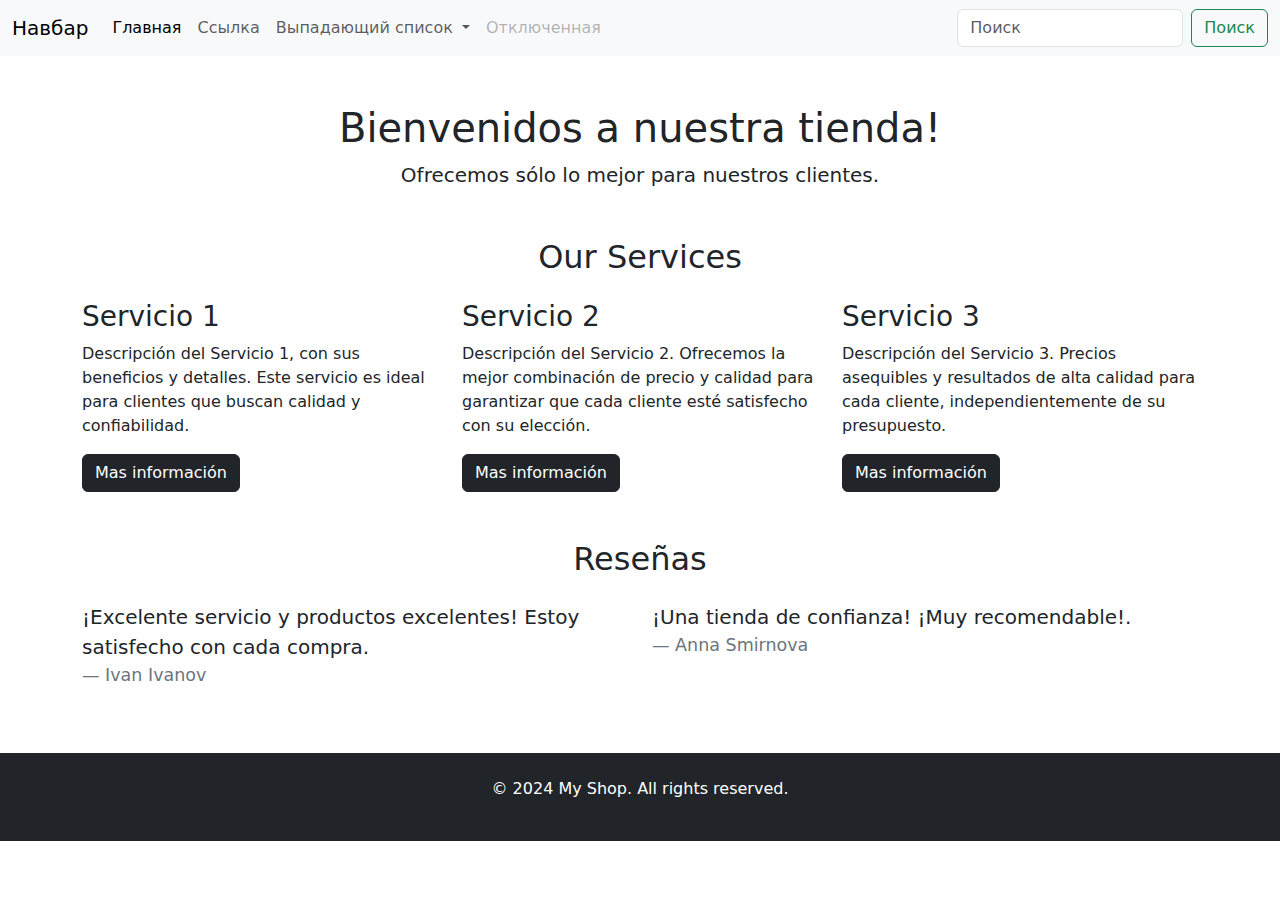
<file: prueba.html>
<!doctype html>
<html lang="en">

<head>
    <meta charset="utf-8">
    <meta name="viewport" content="width=device-width, initial-scale=1">
    <title>My Shop</title>
    <link href="https://cdn.jsdelivr.net/npm/bootstrap@5.3.3/dist/css/bootstrap.min.css" rel="stylesheet">
</head>

<body>
    <!-- Navigation Bar -->
    <nav class="navbar navbar-expand-lg bg-body-tertiary">
        <div class="container-fluid">
            <a class="navbar-brand" href="#">Навбар</a>
            <button class="navbar-toggler" type="button" data-bs-toggle="collapse"
                data-bs-target="#navbarSupportedContent" aria-controls="navbarSupportedContent" aria-expanded="false"
                aria-label="Переключатель навигации">
                <span class="navbar-toggler-icon"></span>
            </button>
            <div class="collapse navbar-collapse" id="navbarSupportedContent">
                <ul class="navbar-nav me-auto mb-2 mb-lg-0">
                    <li class="nav-item">
                        <a class="nav-link active" aria-current="page" href="#">Главная</a>
                    </li>
                    <li class="nav-item">
                        <a class="nav-link" href="#">Ссылка</a>
                    </li>
                    <li class="nav-item dropdown">
                        <a class="nav-link dropdown-toggle" href="#" role="button" data-bs-toggle="dropdown"
                            aria-expanded="false">
                            Выпадающий список
                        </a>
                        <ul class="dropdown-menu">
                            <li><a class="dropdown-item" href="#">Действие</a></li>
                            <li><a class="dropdown-item" href="#">Другое действие</a></li>
                            <li>
                                <hr class="dropdown-divider">
                            </li>
                            <li><a class="dropdown-item" href="#">Что-то еще здесь</a></li>
                        </ul>
                    </li>
                    <li class="nav-item">
                        <a class="nav-link disabled">Отключенная</a>
                    </li>
                </ul>
                <form class="d-flex" role="search">
                    <input class="form-control me-2" type="search" placeholder="Поиск" aria-label="Поиск">
                    <button class="btn btn-outline-success" type="submit">Поиск</button>
                </form>
            </div>
        </div>
    </nav>

    <!-- Main Header -->
    <header class="container my-5 text-center">
        <h1>Bienvenidos a nuestra tienda!</h1>
        <p class="lead">Ofrecemos sólo lo mejor para nuestros clientes.</p>
    </header>

    <!-- Services -->
    <section id="services" class="container my-5">
        <h2 class="text-center mb-4">Our Services</h2>
        <div class="row">
            <div class="col-md-4">
                <h3>Servicio 1</h3>
                <p>Descripción del Servicio 1, con sus beneficios y detalles. Este servicio es ideal para clientes que
                    buscan calidad y confiabilidad.</p>
                <!-- Button -->
                <button type="button" class="btn btn-dark">Mas información</button>

            </div>
            <div class="col-md-4">
                <h3>Servicio 2</h3>
                <p>Descripción del Servicio 2. Ofrecemos la mejor combinación de precio y calidad para garantizar que
                    cada cliente esté satisfecho con su elección.</p>
                <!-- Button -->
                <button type="button" class="btn btn-dark">Mas información</button>

            </div>
            <div class="col-md-4">
                <h3>Servicio 3</h3>
                <p>Descripción del Servicio 3. Precios asequibles y resultados de alta calidad para cada cliente,
                    independientemente de su presupuesto.</p>
                <!-- Button -->
                <button type="button" class="btn btn-dark">Mas información</button>

            </div>
        </div>
    </section>

    <!-- Reviews -->
    <section id="reviews" class="container my-5">
        <h2 class="text-center mb-4">Reseñas</h2>
        <div class="row">
            <div class="col-md-6">
                <blockquote class="blockquote">
                    <p>¡Excelente servicio y productos excelentes! Estoy satisfecho con cada compra.</p>
                    <footer class="blockquote-footer">Ivan Ivanov</footer>
                </blockquote>
            </div>
            <div class="col-md-6">
                <blockquote class="blockquote">
                    <p>¡Una tienda de confianza! ¡Muy recomendable!.</p>
                    <footer class="blockquote-footer">Anna Smirnova</footer>
                </blockquote>
            </div>
        </div>
    </section>

    <!-- Contact Form -->

    <!-- Footer -->
    <footer class="bg-dark text-white py-4">
        <div class="container text-center">
            <p>&copy; 2024 My Shop. All rights reserved.</p>
        </div>
    </footer>

    <script src="https://cdn.jsdelivr.net/npm/bootstrap@5.3.3/dist/js/bootstrap.bundle.min.js"
        type="text/javascript"></script>
</body>

</html>
</file>
